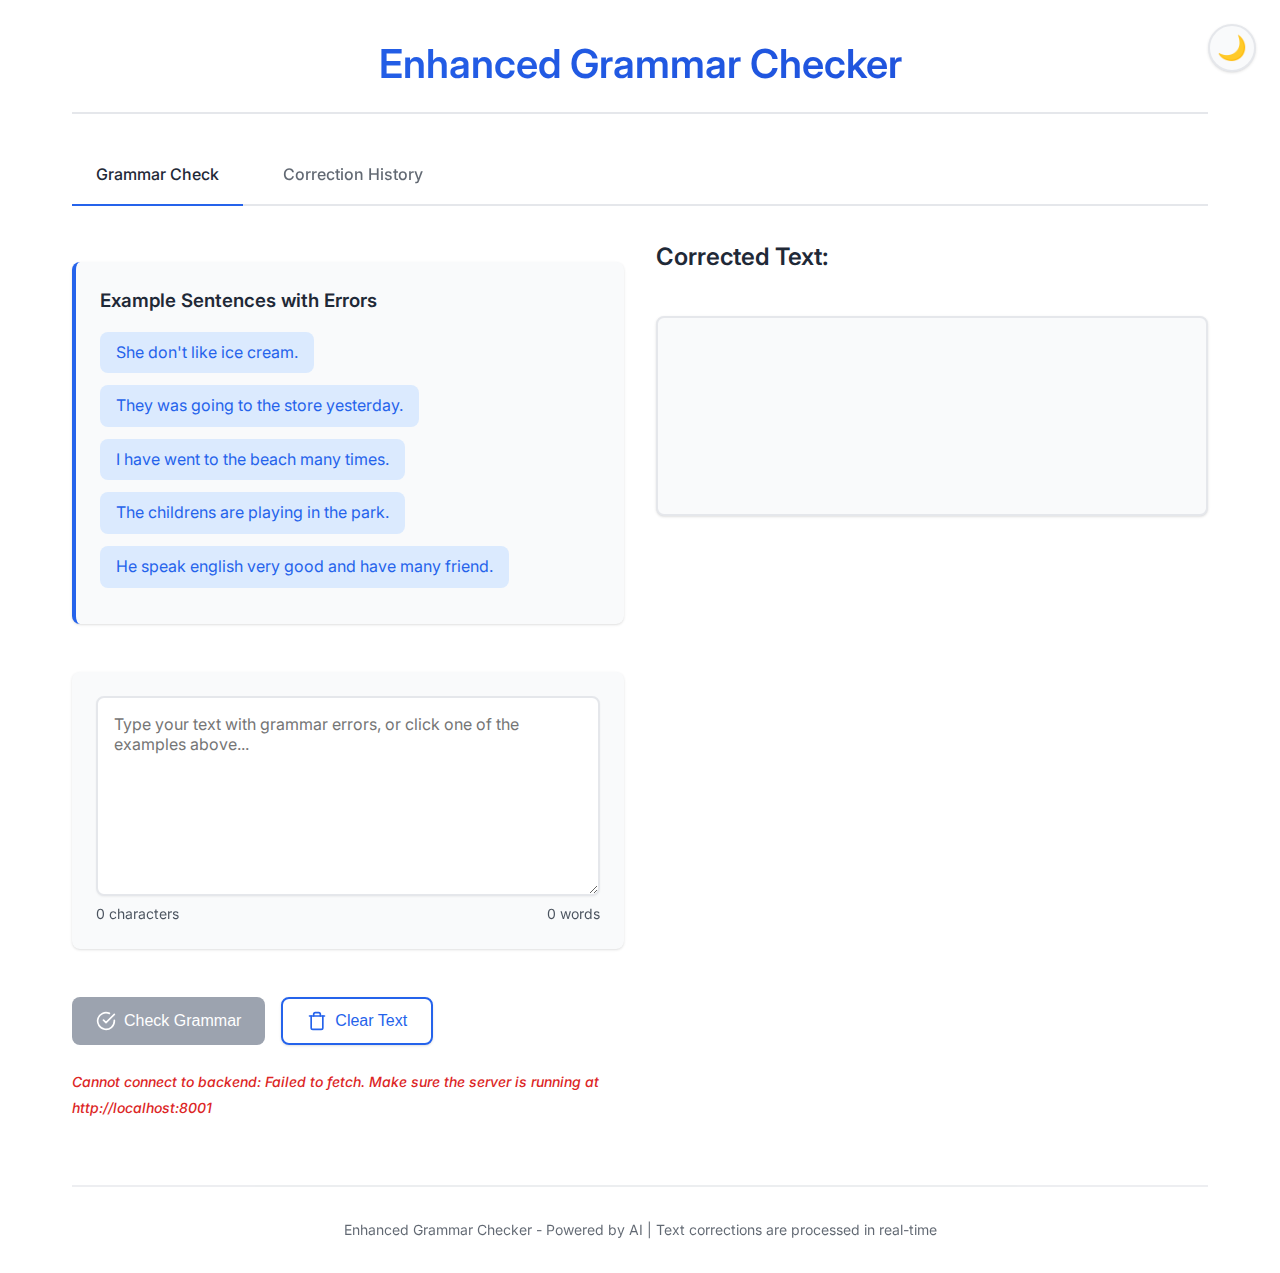
<file: frontend/index.html>
<!DOCTYPE html>
<html lang="en">
<head>
  <meta charset="UTF-8">
  <meta name="viewport" content="width=device-width, initial-scale=1.0">
  <title>Grammar Checker</title>
  <link href="https://fonts.googleapis.com/css2?family=Inter:wght@400;500;600&display=swap" rel="stylesheet">
  <style>
    :root {
      --primary-color: #2563eb;
      --primary-dark: #1d4ed8;
      --success-color: #059669;
      --error-color: #dc2626;
      --bg-color: #ffffff;
      --text-color: #1f2937;
      --border-color: #e5e7eb;
      --card-bg: #f9fafb;
      --highlight-color: #dbeafe;
      --shadow-sm: 0 1px 2px 0 rgb(0 0 0 / 0.05);
      --shadow: 0 1px 3px 0 rgb(0 0 0 / 0.1), 0 1px 2px -1px rgb(0 0 0 / 0.1);
      --shadow-md: 0 4px 6px -1px rgb(0 0 0 / 0.1), 0 2px 4px -2px rgb(0 0 0 / 0.1);
      --radius: 0.5rem;
    }
    
    .dark-mode {
      --primary-color: #3b82f6;
      --primary-dark: #2563eb;
      --success-color: #10b981;
      --error-color: #ef4444;
      --bg-color: #111827;
      --text-color: #f3f4f6;
      --border-color: #374151;
      --card-bg: #1f2937;
      --highlight-color: #1e40af;
    }
    
    * {
      box-sizing: border-box;
      margin: 0;
      padding: 0;
      transition: background-color 0.3s, color 0.3s, border-color 0.3s, box-shadow 0.3s;
    }
    
    body {
      font-family: 'Inter', -apple-system, BlinkMacSystemFont, sans-serif;
      max-width: 1200px;
      margin: 0 auto;
      padding: 2rem;
      line-height: 1.6;
      color: var(--text-color);
      background-color: var(--bg-color);
    }
    
    h1, h2, h3 {
      color: var(--text-color);
      font-weight: 600;
    }
    
    h1 {
      text-align: center;
      margin-bottom: 2rem;
      font-size: 2.5rem;
      background: linear-gradient(to right, var(--primary-color), var(--primary-dark));
      -webkit-background-clip: text;
      -webkit-text-fill-color: transparent;
      padding-bottom: 1rem;
      border-bottom: 2px solid var(--border-color);
    }
    
    .container {
      display: grid;
      grid-template-columns: 1fr;
      gap: 2rem;
      margin-top: 2rem;
    }
    
    @media (min-width: 768px) {
      .container {
        grid-template-columns: 1fr 1fr;
      }
    }
    
    .input-section, .output-section {
      display: flex;
      flex-direction: column;
      gap: 1.5rem;
    }
    
    textarea {
      width: 100%;
      padding: 1rem;
      border: 2px solid var(--border-color);
      border-radius: var(--radius);
      font-size: 1rem;
      min-height: 200px;
      background-color: var(--bg-color);
      color: var(--text-color);
      resize: vertical;
      font-family: inherit;
      box-shadow: var(--shadow-sm);
    }
    
    textarea:focus {
      border-color: var(--primary-color);
      outline: none;
      box-shadow: var(--shadow-md);
    }
    
    .text-info {
      display: flex;
      justify-content: space-between;
      font-size: 0.875rem;
      color: var(--text-color);
      opacity: 0.8;
    }
    
    button {
      background-color: var(--primary-color);
      color: white;
      padding: 0.75rem 1.5rem;
      border: none;
      border-radius: var(--radius);
      cursor: pointer;
      font-size: 1rem;
      font-weight: 500;
      display: flex;
      align-items: center;
      justify-content: center;
      gap: 0.5rem;
      box-shadow: var(--shadow);
      transition: all 0.2s ease;
    }
    
    button:hover {
      background-color: var(--primary-dark);
      transform: translateY(-1px);
      box-shadow: var(--shadow-md);
    }
    
    button:active {
      transform: translateY(0);
    }
    
    button:disabled {
      background-color: #9ca3af;
      cursor: not-allowed;
      transform: none;
      box-shadow: none;
    }
    
    button svg {
      width: 1.25rem;
      height: 1.25rem;
    }
    
    .button-group {
      display: flex;
      gap: 1rem;
      flex-wrap: wrap;
    }
    
    .button-secondary {
      background-color: transparent;
      border: 2px solid var(--primary-color);
      color: var(--primary-color);
    }
    
    .button-secondary:hover {
      background-color: var(--primary-color);
      color: white;
    }
    
    .output-text {
      margin-top: 1rem;
      padding: 1.5rem;
      border: 2px solid var(--border-color);
      border-radius: var(--radius);
      min-height: 200px;
      background-color: var(--card-bg);
      position: relative;
      box-shadow: var(--shadow);
    }
    
    .error {
      color: var(--error-color);
      font-weight: 500;
    }
    
    .success {
      color: var(--success-color);
    }
    
    .status {
      margin-top: 0.5rem;
      font-style: italic;
      font-size: 0.875rem;
    }
    
    .loader {
      border: 3px solid var(--border-color);
      border-top: 3px solid var(--primary-color);
      border-radius: 50%;
      width: 1.25rem;
      height: 1.25rem;
      animation: spin 1s linear infinite;
      display: inline-block;
      vertical-align: middle;
      margin-right: 0.5rem;
    }
    
    @keyframes spin {
      0% { transform: rotate(0deg); }
      100% { transform: rotate(360deg); }
    }
    
    .hidden {
      display: none;
    }
    
    .examples {
      margin: 1.5rem 0;
      padding: 1.5rem;
      background-color: var(--card-bg);
      border-radius: var(--radius);
      border-left: 4px solid var(--primary-color);
      box-shadow: var(--shadow);
    }
    
    .examples h3 {
      margin-bottom: 1rem;
      color: var(--text-color);
    }
    
    .example-item {
      margin-bottom: 0.75rem;
      cursor: pointer;
      color: var(--primary-color);
      text-decoration: none;
      display: inline-block;
      margin-right: 1.5rem;
      padding: 0.5rem 1rem;
      border-radius: var(--radius);
      background-color: var(--highlight-color);
      transition: all 0.2s ease;
    }
    
    .example-item:hover {
      transform: translateY(-1px);
      box-shadow: var(--shadow);
    }
    
    .diff-highlight {
      background-color: var(--highlight-color);
      padding: 0.125rem 0.25rem;
      border-radius: 0.25rem;
    }
    
    .copy-btn {
      position: absolute;
      top: 0.75rem;
      right: 0.75rem;
      background-color: var(--primary-color);
      color: white;
      border: none;
      border-radius: var(--radius);
      padding: 0.5rem 1rem;
      cursor: pointer;
      font-size: 0.875rem;
      opacity: 0.9;
      box-shadow: var(--shadow);
    }
    
    .copy-btn:hover {
      opacity: 1;
      transform: translateY(-1px);
      box-shadow: var(--shadow-md);
    }
    
    .theme-toggle {
      position: fixed;
      top: 1.5rem;
      right: 1.5rem;
      background-color: var(--card-bg);
      border: 2px solid var(--border-color);
      cursor: pointer;
      color: var(--text-color);
      font-size: 1.5rem;
      padding: 0.5rem;
      width: 3rem;
      height: 3rem;
      display: flex;
      align-items: center;
      justify-content: center;
      border-radius: 50%;
      z-index: 100;
      box-shadow: var(--shadow);
    }
    
    .theme-toggle:hover {
      transform: translateY(-1px);
      box-shadow: var(--shadow-md);
    }
    
    .card {
      background-color: var(--card-bg);
      border-radius: var(--radius);
      padding: 1.5rem;
      box-shadow: var(--shadow);
      margin-bottom: 1.5rem;
    }
    
    .history-item {
      margin-bottom: 1.5rem;
      border-bottom: 1px solid var(--border-color);
      padding-bottom: 1.5rem;
    }
    
    .history-item:last-child {
      border-bottom: none;
      margin-bottom: 0;
      padding-bottom: 0;
    }
    
    .history-original {
      color: var(--error-color);
      margin-bottom: 0.5rem;
    }
    
    .history-corrected {
      color: var(--success-color);
    }
    
    .history-controls {
      display: flex;
      gap: 0.75rem;
      margin-top: 0.75rem;
    }
    
    .history-controls button {
      padding: 0.5rem 1rem;
      font-size: 0.875rem;
    }
    
    .tabs {
      display: flex;
      margin-bottom: 1.5rem;
      border-bottom: 2px solid var(--border-color);
      gap: 1rem;
    }
    
    .tab {
      padding: 1rem 1.5rem;
      cursor: pointer;
      position: relative;
      color: var(--text-color);
      opacity: 0.7;
      font-weight: 500;
      transition: all 0.2s ease;
    }
    
    .tab:hover {
      opacity: 0.9;
    }
    
    .tab.active {
      opacity: 1;
    }
    
    .tab.active::after {
      content: '';
      position: absolute;
      bottom: -2px;
      left: 0;
      width: 100%;
      height: 2px;
      background-color: var(--primary-color);
    }
    
    .tab-content {
      display: none;
    }
    
    .tab-content.active {
      display: block;
    }
    
    .footer {
      text-align: center;
      margin-top: 4rem;
      padding-top: 2rem;
      border-top: 2px solid var(--border-color);
      font-size: 0.875rem;
      color: var(--text-color);
      opacity: 0.7;
    }
    
    @media (max-width: 640px) {
      body {
        padding: 1rem;
      }
      
      h1 {
        font-size: 2rem;
      }
      
      .button-group {
        flex-direction: column;
      }
      
      .button-group button {
        width: 100%;
      }
      
      .theme-toggle {
        top: 1rem;
        right: 1rem;
      }
    }
  </style>
</head>
<body>
  <button class="theme-toggle" id="themeToggle" title="Toggle dark/light mode">
    🌙
  </button>

  <h1>Enhanced Grammar Checker</h1>
  
  <div class="tabs">
    <div class="tab active" data-tab="check">Grammar Check</div>
    <div class="tab" data-tab="history">Correction History</div>
  </div>
  
  <div class="tab-content active" id="checkTab">
    <div class="container">
      <div class="input-section">
        <div class="examples">
          <h3>Example Sentences with Errors</h3>
          <div class="example-item" onclick="loadExample(this)">She don't like ice cream.</div>
          <div class="example-item" onclick="loadExample(this)">They was going to the store yesterday.</div>
          <div class="example-item" onclick="loadExample(this)">I have went to the beach many times.</div>
          <div class="example-item" onclick="loadExample(this)">The childrens are playing in the park.</div>
          <div class="example-item" onclick="loadExample(this)">He speak english very good and have many friend.</div>
        </div>
        
        <div class="card">
          <textarea id="inputText" placeholder="Type your text with grammar errors, or click one of the examples above..."></textarea>
          <div class="text-info">
            <span id="charCount">0 characters</span>
            <span id="wordCount">0 words</span>
          </div>
        </div>
        
        <div class="button-group">
          <button id="checkButton" onclick="checkGrammar()">
            <svg viewBox="0 0 24 24" fill="none" stroke="currentColor" stroke-width="2" stroke-linecap="round" stroke-linejoin="round">
              <path d="M22 11.08V12a10 10 0 1 1-5.93-9.14"></path>
              <polyline points="22 4 12 14.01 9 11.01"></polyline>
            </svg>
            Check Grammar
          </button>
          <button id="clearButton" onclick="clearText()" class="button-secondary">
            <svg viewBox="0 0 24 24" fill="none" stroke="currentColor" stroke-width="2" stroke-linecap="round" stroke-linejoin="round">
              <polyline points="3 6 5 6 21 6"></polyline>
              <path d="M19 6v14a2 2 0 0 1-2 2H7a2 2 0 0 1-2-2V6m3 0V4a2 2 0 0 1 2-2h4a2 2 0 0 1 2 2v2"></path>
            </svg>
            Clear Text
          </button>
        </div>
        
        <div id="statusContainer">
          <div id="loaderIcon" class="loader hidden"></div>
          <span id="status" class="status"></span>
        </div>
      </div>
      
      <div class="output-section">
        <h2>Corrected Text:</h2>
        <div id="outputText" class="output-text">
          <button id="copyButton" class="copy-btn hidden" onclick="copyToClipboard()">Copy</button>
        </div>
        
        <div id="comparisonContainer" class="card hidden">
          <h2>What Changed:</h2>
          <div id="diffResult"></div>
        </div>
      </div>
    </div>
  </div>
  
  <div class="tab-content" id="historyTab">
    <h2>Your Correction History</h2>
    <p>Recent grammar corrections are saved here. You can reuse any previous correction.</p>
    <div id="historyList" class="card">
      <div class="history-empty">No correction history yet. Start by checking some text.</div>
    </div>
  </div>
  
  <div class="footer">
    Enhanced Grammar Checker - Powered by AI | Text corrections are processed in real-time
  </div>

  <script>
    // Theme handling
    const themeToggleBtn = document.getElementById('themeToggle');
    const prefersDarkScheme = window.matchMedia('(prefers-color-scheme: dark)');
    
    // Check for saved theme preference or use the system preference
    const currentTheme = localStorage.getItem('theme') || 
                         (prefersDarkScheme.matches ? 'dark' : 'light');
    
    if (currentTheme === 'dark') {
      document.body.classList.add('dark-mode');
      themeToggleBtn.textContent = '☀️';
    } else {
      themeToggleBtn.textContent = '🌙';
    }
    
    // Toggle theme
    themeToggleBtn.addEventListener('click', () => {
      document.body.classList.toggle('dark-mode');
      
      let theme = 'light';
      if (document.body.classList.contains('dark-mode')) {
        theme = 'dark';
        themeToggleBtn.textContent = '☀️';
      } else {
        themeToggleBtn.textContent = '🌙';
      }
      
      localStorage.setItem('theme', theme);
    });
    
    // Tab handling
    const tabs = document.querySelectorAll('.tab');
    const tabContents = document.querySelectorAll('.tab-content');
    
    tabs.forEach(tab => {
      tab.addEventListener('click', () => {
        // Remove active class from all tabs and contents
        tabs.forEach(t => t.classList.remove('active'));
        tabContents.forEach(c => c.classList.remove('active'));
        
        // Add active class to clicked tab and corresponding content
        const tabName = tab.getAttribute('data-tab');
        tab.classList.add('active');
        document.getElementById(`${tabName}Tab`).classList.add('active');
      });
    });
    
    // Track text metrics
    const inputText = document.getElementById('inputText');
    const charCount = document.getElementById('charCount');
    const wordCount = document.getElementById('wordCount');
    
    inputText.addEventListener('input', updateTextMetrics);
    
    function updateTextMetrics() {
      const text = inputText.value;
      const chars = text.length;
      const words = text.trim() === '' ? 0 : text.trim().split(/\s+/).length;
      
      charCount.textContent = `${chars} character${chars !== 1 ? 's' : ''}`;
      wordCount.textContent = `${words} word${words !== 1 ? 's' : ''}`;
    }
    
    // History management
    let correctionHistory = JSON.parse(localStorage.getItem('correctionHistory')) || [];
    const maxHistoryItems = 10;
    
    function updateHistoryDisplay() {
      const historyList = document.getElementById('historyList');
      
      if (!correctionHistory || correctionHistory.length === 0) {
        historyList.innerHTML = `<div class="history-empty">No correction history yet. Start by checking some text.</div>`;
        return;
      }
      
      historyList.innerHTML = '';
      
      correctionHistory.forEach((item, index) => {
        if (!item || !item.original || !item.corrected) return;
        
        const historyItem = document.createElement('div');
        historyItem.className = 'history-item';
        
        const shortOriginal = item.original.length > 50 ? 
          item.original.substring(0, 50) + '...' : item.original;
        
        const shortCorrected = item.corrected.length > 50 ? 
          item.corrected.substring(0, 50) + '...' : item.corrected;
        
        historyItem.innerHTML = `
          <div class="history-original">Original: "${shortOriginal}"</div>
          <div class="history-corrected">Corrected: "${shortCorrected}"</div>
          <div class="history-controls">
            <button onclick="useHistoryItem(${index})">Use Again</button>
            <button onclick="removeHistoryItem(${index})" class="button-secondary">Remove</button>
          </div>
        `;
        
        historyList.appendChild(historyItem);
      });
    }
    
    function addToHistory(original, corrected) {
      // Add to beginning of array
      correctionHistory.unshift({
        original,
        corrected,
        timestamp: new Date().toISOString()
      });
      
      // Keep only the last maxHistoryItems
      if (correctionHistory.length > maxHistoryItems) {
        correctionHistory = correctionHistory.slice(0, maxHistoryItems);
      }
      
      // Save to localStorage
      localStorage.setItem('correctionHistory', JSON.stringify(correctionHistory));
      
      // Update display
      updateHistoryDisplay();
    }
    
    function useHistoryItem(index) {
      const item = correctionHistory[index];
      inputText.value = item.original;
      updateTextMetrics();
      
      // Switch to check tab
      document.querySelector('.tab[data-tab="check"]').click();
      
      // Highlight the input
      inputText.focus();
    }
    
    function removeHistoryItem(index) {
      correctionHistory.splice(index, 1);
      localStorage.setItem('correctionHistory', JSON.stringify(correctionHistory));
      updateHistoryDisplay();
    }
    
    // Copy to clipboard
    function copyToClipboard() {
      const outputEl = document.getElementById('outputText');
      const textToCopy = outputEl.textContent.trim();
      
      navigator.clipboard.writeText(textToCopy)
        .then(() => {
          const copyBtn = document.getElementById('copyButton');
          copyBtn.textContent = 'Copied!';
          
          setTimeout(() => {
            copyBtn.textContent = 'Copy';
          }, 2000);
        })
        .catch(err => {
          console.error('Failed to copy text: ', err);
        });
    }
    
    // Clear the input and output text
    function clearText() {
      // First save any necessary state to localStorage if needed
      localStorage.setItem('lastCleared', new Date().toISOString());
      
      // Perform a complete page refresh
      window.location.reload();
    }
    
    // Add event listener for text cleared event
    window.addEventListener('textCleared', function() {
      // Reset any additional states that might need it
      const checkButton = document.getElementById('checkButton');
      checkButton.disabled = true;
      
      // Re-enable the button only if there's text and backend is connected
      const inputText = document.getElementById('inputText');
      if (inputText.value.trim().length > 0) {
        checkBackendStatus().then(isConnected => {
          checkButton.disabled = !isConnected;
        });
      }
    });
    
    // Add input event listener to enable/disable check button
    document.getElementById('inputText').addEventListener('input', function() {
      const checkButton = document.getElementById('checkButton');
      const hasText = this.value.trim().length > 0;
      
      // Only enable button if we have text AND backend is connected
      checkBackendStatus().then(isConnected => {
        checkButton.disabled = !(hasText && isConnected);
      });
      
      updateTextMetrics();
    });
    
    // Check if backend is available
    async function checkBackendStatus() {
      const statusEl = document.getElementById('status');
      const loaderEl = document.getElementById('loaderIcon');
      const checkButton = document.getElementById('checkButton');
      
      loaderEl.classList.remove('hidden');
      statusEl.textContent = 'Connecting to backend...';
      statusEl.className = 'status';
      
      try {
        const controller = new AbortController();
        const timeoutId = setTimeout(() => controller.abort(), 5000);
        
        const res = await fetch('http://localhost:8001/', {
          method: 'GET',
          signal: controller.signal
        });
        
        clearTimeout(timeoutId);
        
        if (res.ok) {
          statusEl.textContent = 'Backend connected successfully';
          statusEl.className = 'status success';
          checkButton.disabled = !document.getElementById('inputText').value.trim();
          return true;
        } else {
          throw new Error(`Backend error: ${res.status} ${res.statusText}`);
        }
      } catch (err) {
        if (err.name === 'AbortError') {
          statusEl.textContent = 'Backend connection timed out. Please try again.';
        } else {
          statusEl.textContent = `Cannot connect to backend: ${err.message}. Make sure the server is running at http://localhost:8001`;
        }
        statusEl.className = 'status error';
        checkButton.disabled = true;
        return false;
      } finally {
        loaderEl.classList.add('hidden');
      }
    }

    // Load an example into the text area
    function loadExample(element) {
      document.getElementById('inputText').value = element.textContent;
      document.getElementById('outputText').textContent = '';
      document.getElementById('comparisonContainer').classList.add('hidden');
      document.getElementById('copyButton').classList.add('hidden');
      updateTextMetrics();
    }
    
    // Find differences between original and corrected text
    function findDifferences(original, corrected) {
      if (!original || !corrected) return '';
      
      const diffContainer = document.getElementById('diffResult');
      diffContainer.innerHTML = '';
      
      // Simple diff visualization - highlight only actual changes
      const words1 = original.split(' ');
      const words2 = corrected.split(' ');
      
      let html = '';
      let i = 0, j = 0;
      
      while (i < words1.length && j < words2.length) {
        if (words1[i].toLowerCase() === words2[j].toLowerCase()) {
          // Same word (ignoring case) - no highlight
          html += words2[j] + ' ';
          i++; j++;
        } else {
          // Different word - highlight only if it's actually different
          const originalWord = words1[i].toLowerCase();
          const correctedWord = words2[j].toLowerCase();
          
          if (originalWord !== correctedWord) {
            html += `<span class="diff-highlight">${words2[j]}</span> `;
          } else {
            html += words2[j] + ' ';
          }
          i++; j++;
        }
      }
      
      // Handle any remaining words in the corrected text
      while (j < words2.length) {
        html += `<span class="diff-highlight">${words2[j]}</span> `;
        j++;
      }
      
      diffContainer.innerHTML = html.trim();
      document.getElementById('comparisonContainer').classList.remove('hidden');
    }

    async function checkGrammar() {
      const text = document.getElementById('inputText').value;
      const outputEl = document.getElementById('outputText');
      const statusEl = document.getElementById('status');
      const loaderEl = document.getElementById('loaderIcon');
      const checkButton = document.getElementById('checkButton');
      const copyButton = document.getElementById('copyButton');
      
      if (!text.trim()) {
        outputEl.innerHTML = "<span class='error'>Please enter some text</span>";
        copyButton.classList.add('hidden');
        return;
      }
      
      // Reset UI state
      outputEl.textContent = '';
      statusEl.textContent = 'Checking grammar...';
      statusEl.className = 'status';
      loaderEl.classList.remove('hidden');
      checkButton.disabled = true;
      copyButton.classList.add('hidden');
      document.getElementById('comparisonContainer').classList.add('hidden');
      
      try {
        // First verify backend connection
        const connectionCheck = await fetch('http://localhost:8001/', {
          method: 'GET'
        });
        
        if (!connectionCheck.ok) {
          throw new Error('Backend connection lost');
        }
        
        const startTime = new Date().getTime();
        const res = await fetch('http://localhost:8001/check', {
          method: 'POST',
          headers: { 'Content-Type': 'application/json' },
          body: JSON.stringify({ text })
        });
        
        const elapsedTime = ((new Date().getTime() - startTime) / 1000).toFixed(2);
        
        if (!res.ok) {
          throw new Error(`Server error: ${res.status} ${res.statusText}`);
        }
        
        const data = await res.json();
        
        if (!data || !data.corrected_text) {
          throw new Error('Invalid response from server');
        }
        
        outputEl.textContent = data.corrected_text;
        statusEl.textContent = `Grammar check complete in ${elapsedTime}s`;
        statusEl.className = 'status success';
        
        // Show copy button
        copyButton.classList.remove('hidden');
        
        // Add to history
        addToHistory(text, data.corrected_text);
        
        // Show diff between original and corrected
        findDifferences(text, data.corrected_text);
        
      } catch (err) {
        console.error('Error:', err);
        outputEl.innerHTML = `<span class='error'>Error: ${err.message}</span>`;
        statusEl.textContent = 'Failed to check grammar. Please try again.';
        statusEl.className = 'status error';
      } finally {
        loaderEl.classList.add('hidden');
        checkButton.disabled = false;
      }
    }
    
    // Check connection on page load
    window.onload = function() {
      checkBackendStatus();
      document.getElementById('checkButton').disabled = true;
      updateHistoryDisplay();
      updateTextMetrics();
      
      // Add keyboard shortcut: Ctrl+Enter to check grammar
      document.getElementById('inputText').addEventListener('keydown', function(e) {
        if ((e.ctrlKey || e.metaKey) && e.key === 'Enter') {
          document.getElementById('checkButton').click();
        }
      });
    };
  </script>
</body>
</html>
</file>
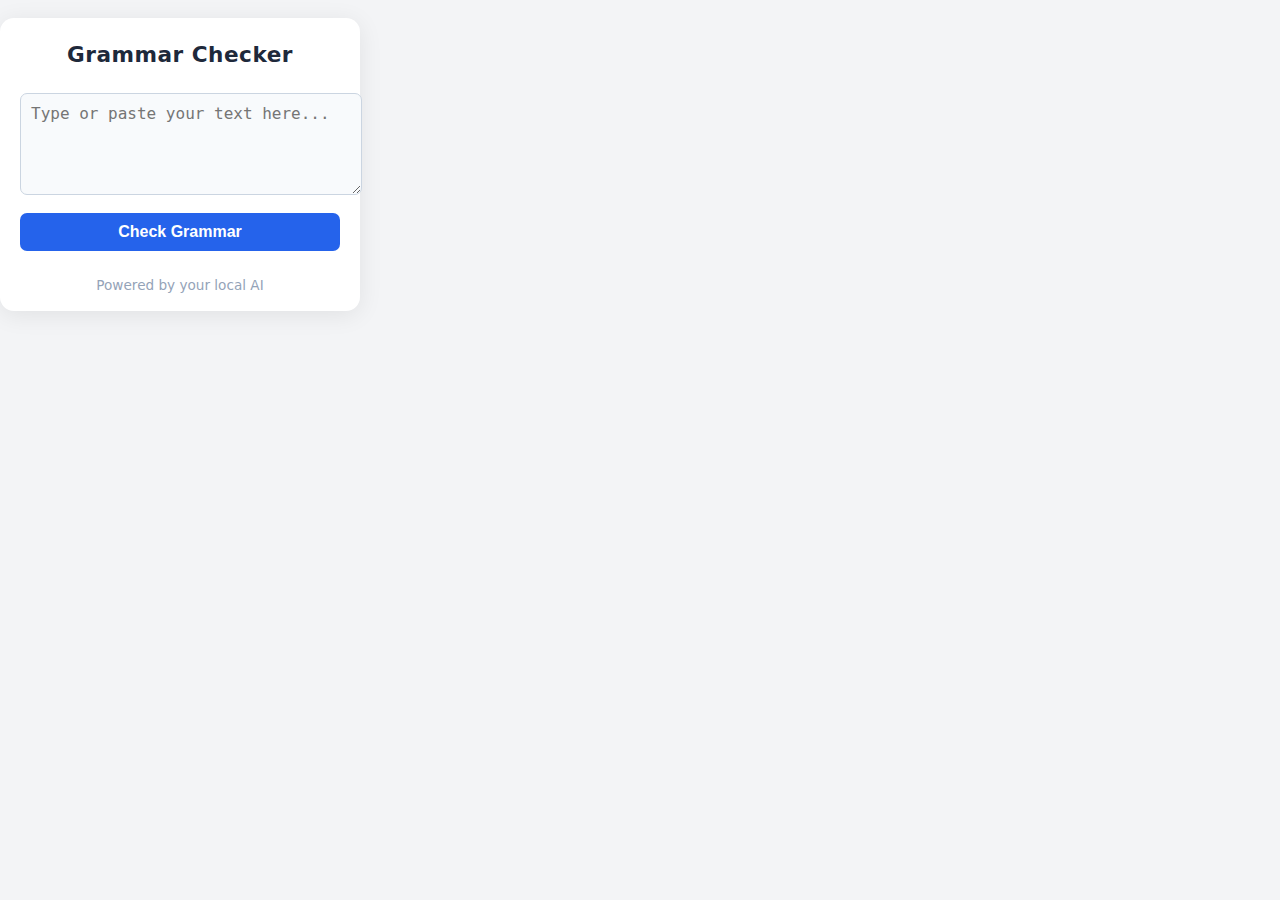
<file: chrome-extension/popup.html>
<!DOCTYPE html>
<html lang="en">
<head>
  <meta charset="UTF-8" />
  <title>Grammar Checker</title>
  <style>
    body {
      width: 360px;
      margin: 0;
      padding: 0;
      font-family: 'Segoe UI', system-ui, sans-serif;
      background: #f3f4f6;
    }
    .card {
      background: #fff;
      margin: 18px auto;
      border-radius: 14px;
      box-shadow: 0 4px 24px 0 rgba(0,0,0,0.08);
      padding: 24px 20px 18px 20px;
      display: flex;
      flex-direction: column;
      gap: 18px;
      max-width: 340px;
    }
    h2 {
      margin: 0 0 8px 0;
      font-size: 1.35rem;
      color: #1e293b;
      text-align: center;
      letter-spacing: 0.5px;
    }
    textarea {
      width: 100%;
      min-height: 80px;
      max-height: 180px;
      padding: 10px;
      border: 1.5px solid #cbd5e1;
      border-radius: 7px;
      font-size: 1rem;
      resize: vertical;
      background: #f8fafc;
      color: #222;
      transition: border 0.2s;
    }
    textarea:focus {
      border: 1.5px solid #2563eb;
      outline: none;
      background: #fff;
    }
    .actions {
      display: flex;
      gap: 10px;
      align-items: center;
    }
    button {
      background: #2563eb;
      color: #fff;
      border: none;
      border-radius: 7px;
      padding: 10px 0;
      font-size: 1rem;
      font-weight: 600;
      cursor: pointer;
      flex: 1;
      transition: background 0.2s;
    }
    button:disabled {
      background: #a5b4fc;
      cursor: not-allowed;
    }
    .result-label {
      font-size: 0.98rem;
      color: #64748b;
      margin-bottom: 2px;
      font-weight: 500;
    }
    .result-row {
      display: flex;
      align-items: flex-start;
      gap: 8px;
    }
    .result {
      background: #e0f2fe;
      border: 1px solid #bae6fd;
      border-radius: 7px;
      padding: 10px;
      min-height: 36px;
      color: #0369a1;
      font-size: 1rem;
      word-break: break-word;
      flex: 1;
    }
    .copy-btn {
      background: #f1f5f9;
      color: #2563eb;
      border: none;
      border-radius: 6px;
      padding: 7px 10px;
      font-size: 1rem;
      cursor: pointer;
      transition: background 0.2s;
      margin-left: 2px;
    }
    .copy-btn:active {
      background: #dbeafe;
    }
    .loading {
      display: flex;
      align-items: center;
      justify-content: center;
      gap: 8px;
      color: #64748b;
      font-size: 0.98rem;
    }
    .spinner {
      width: 18px;
      height: 18px;
      border: 3px solid #cbd5e1;
      border-top: 3px solid #2563eb;
      border-radius: 50%;
      animation: spin 1s linear infinite;
    }
    @keyframes spin {
      0% { transform: rotate(0deg); }
      100% { transform: rotate(360deg); }
    }
    .footer {
      text-align: center;
      font-size: 0.85rem;
      color: #94a3b8;
      margin-top: 8px;
    }
  </style>
</head>
<body>
  <div class="card">
    <h2>Grammar Checker</h2>
    <textarea id="inputText" placeholder="Type or paste your text here..."></textarea>
    <div class="actions">
      <button id="checkButton">Check Grammar</button>
    </div>
    <div class="loading" id="loading" style="display:none;">
      <span class="spinner"></span> Checking grammar...
    </div>
    <div class="result-label" id="resultLabel" style="display:none;">Corrected Text:</div>
    <div class="result-row" id="resultRow" style="display:none;">
      <div class="result" id="result"></div>
      <button class="copy-btn" id="copyBtn" title="Copy to clipboard">📋</button>
    </div>
    <div class="footer">Powered by your local AI</div>
  </div>
  <script src="popup.js"></script>
</body>
</html>
</file>
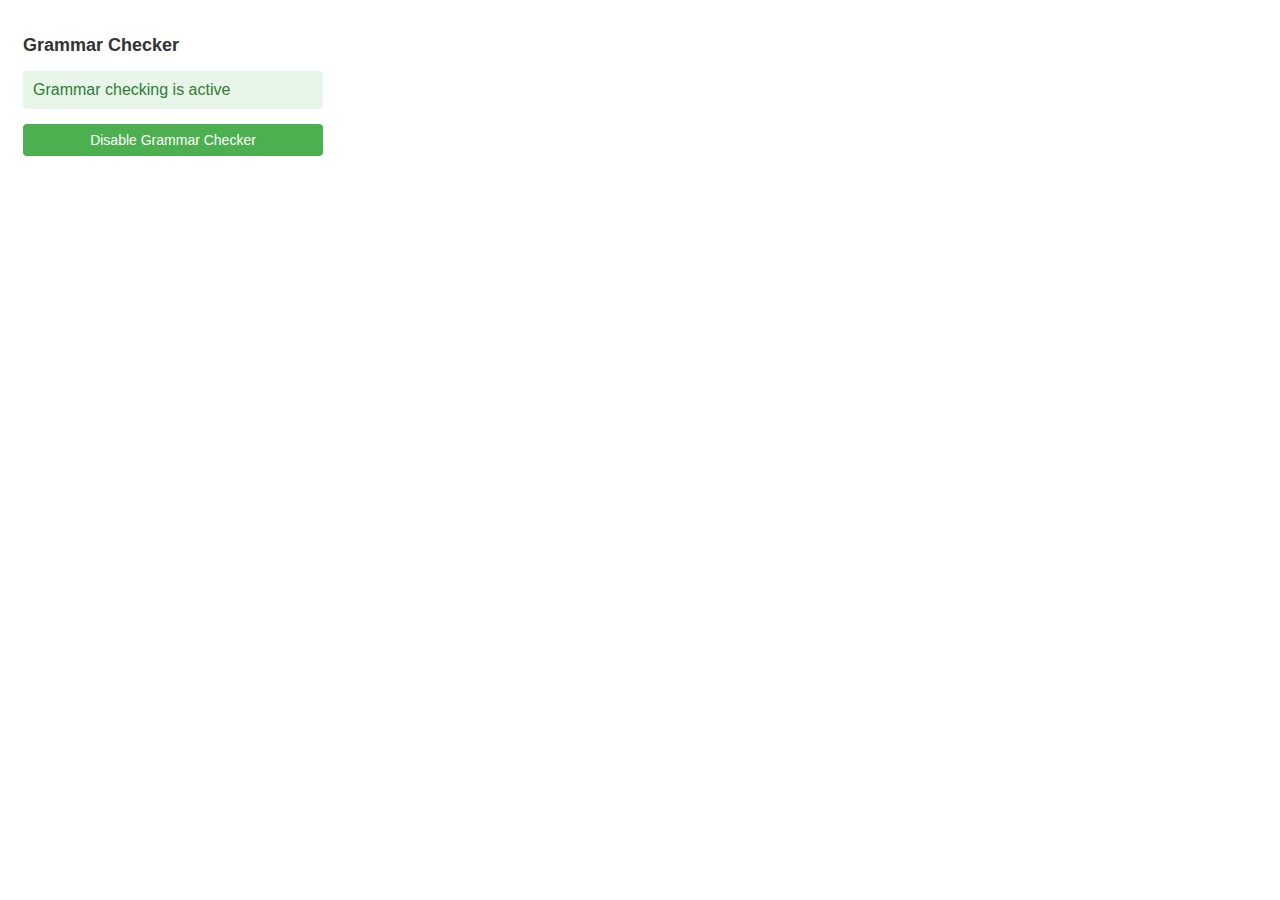
<file: grammar-extension/popup.html>
<!DOCTYPE html>
<html>
<head>
  <title>Grammar Checker</title>
  <style>
    body {
      width: 300px;
      padding: 15px;
      font-family: -apple-system, BlinkMacSystemFont, 'Segoe UI', Roboto, Oxygen, Ubuntu, Cantarell, sans-serif;
    }
    
    h1 {
      font-size: 18px;
      margin-bottom: 15px;
      color: #333;
    }
    
    .status {
      padding: 10px;
      background: #f5f5f5;
      border-radius: 4px;
      margin-bottom: 15px;
    }
    
    .status.active {
      background: #e8f5e9;
      color: #2e7d32;
    }
    
    .button {
      background: #4CAF50;
      color: white;
      border: none;
      padding: 8px 16px;
      border-radius: 4px;
      cursor: pointer;
      width: 100%;
      font-size: 14px;
    }
    
    .button:hover {
      background: #45a049;
    }
  </style>
</head>
<body>
  <h1>Grammar Checker</h1>
  <div class="status active">
    Grammar checking is active
  </div>
  <button class="button" id="toggleButton">Disable Grammar Checker</button>
  
  <script src="popup.js"></script>
</body>
</html>
</file>
